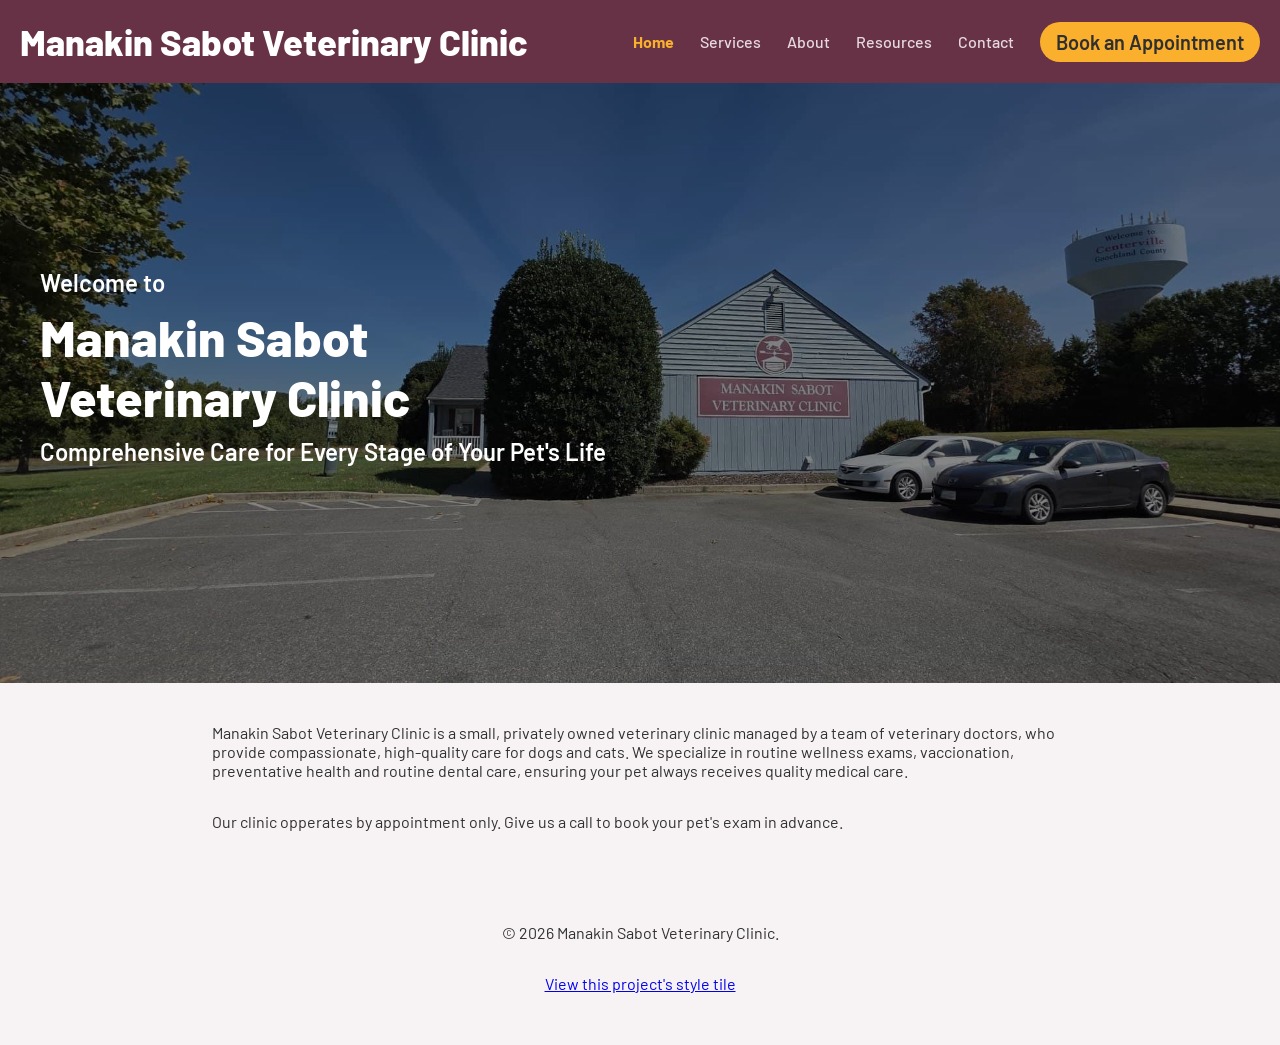
<file: index.html>
<!DOCTYPE html>
<html lang="en">
<head>
  <meta charset="UTF-8">
  <title> Privately Owned Veterinary Clinic in Manakin Sabot, VA  | Manakin Sabot Veterinary Clinic</title>
  <meta name="viewport" content="width=device-width, initial-scale=1">
  <meta name="description" content="A trusted private veterinary clinic for small animals. Providing high-quality personalized veterinary care and surgery services">
  <link rel="stylesheet" href="css/style.css">
  <link rel="preconnect" href="https://fonts.googleapis.com">
<link rel="preconnect" href="https://fonts.gstatic.com" crossorigin>
<link href="https://fonts.googleapis.com/css2?family=Barlow:wght@400;600;700&display=swap" rel="stylesheet" media="print" onload="this.media='all'">
<link rel="preload" as="image" href="img/manakin_lower.jpg" fetchpriority="high">
</head>
<body>
    <a href="#main-content" class="skip-link">Skip to main content</a>
    <header>
      <h1 class="clinic-title">Manakin Sabot Veterinary Clinic</h1>
    <nav>
      <a href="index.html" aria-current="page">Home</a>
      <a href="services.html">Services</a>
      <a href="about.html">About</a>
      <a href="resources.html">Resources</a>
      <a href="contact.html">Contact</a>
      <a class="book-btn" href="contact.html#appointment-form">
      Book an Appointment
      </a>
    </nav>
  </header>

  <section class="hero">
    <div class="hero-content">
    <p class="hero-welcome">Welcome to</p>
    <h2 class="hero-title">Manakin Sabot <br>Veterinary Clinic</h2>
    <p class="hero-secondary">Comprehensive Care for Every Stage of Your Pet's Life</p>
    </div>
  </section>

  <main id="main-content">
    <p>
      Manakin Sabot Veterinary Clinic is a small, privately owned veterinary clinic managed by a team of 
      veterinary doctors, who provide compassionate, high-quality care for dogs and cats. 
      We specialize in routine wellness exams, vaccionation, preventative health and routine dental care, 
      ensuring your pet always receives quality medical care.
    </p>
    <p>
      Our clinic opperates by appointment only. Give us a call to book your pet's exam in advance.
      </p>
  </main>

  <footer>
    <p>&copy; 2026 Manakin Sabot Veterinary Clinic.</p>
    <p><a href="style-tile.html">View this project's style tile</a></p>
  </footer>
  

</body>
</html>
</file>
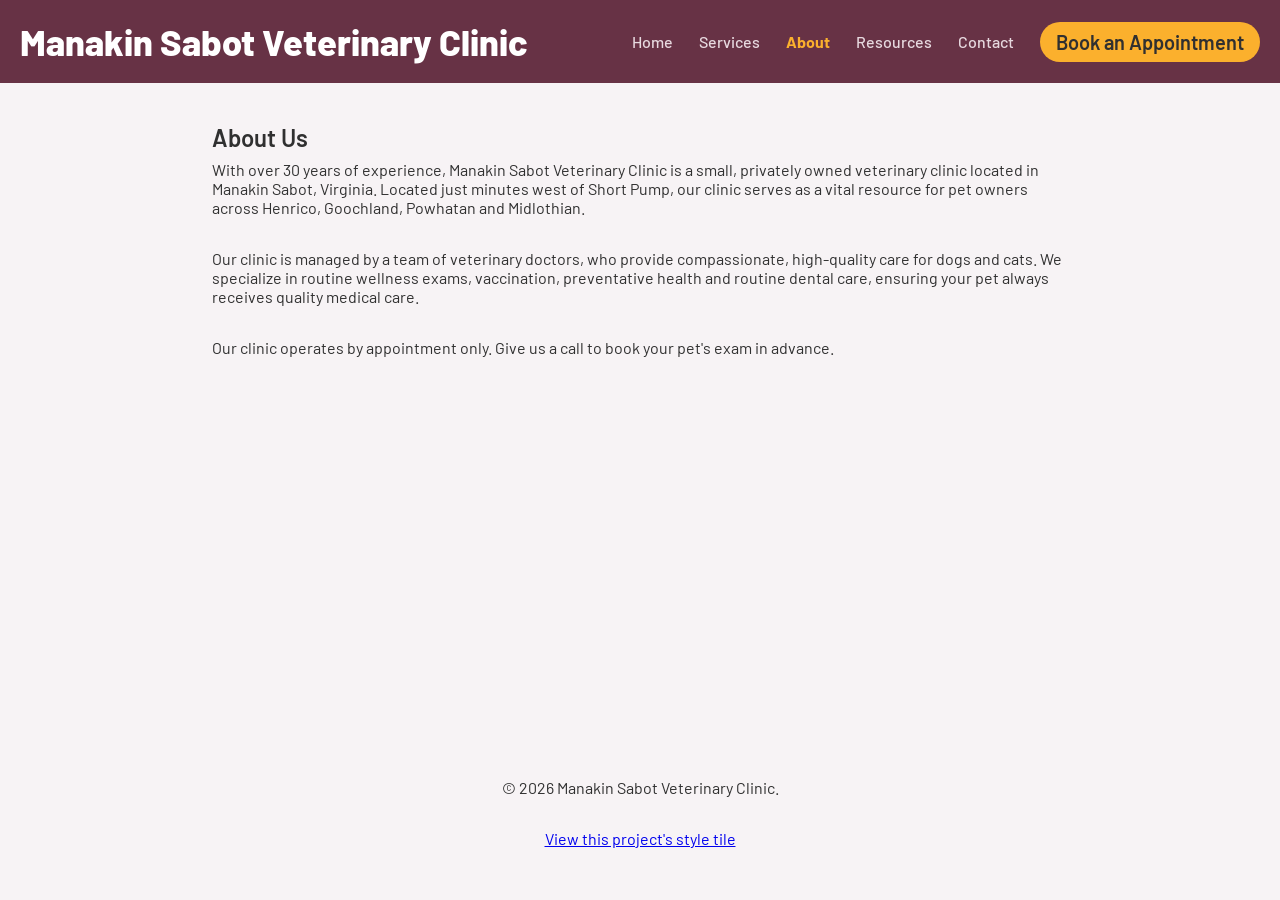
<file: about.html>
<!DOCTYPE html>
<html lang="en">
<head>
    <meta charset="UTF-8">
    <title>Get to know us | Manakin Sabot Veterinary Clinic</title>
    <meta name="description" content="Small private veterinary clinic located in Manakin Sabot, Virginia">
    <meta name="viewport" content="width=device-width, initial-scale=1">
    <link rel="stylesheet" href="css/style.css">
    <link rel="preconnect" href="https://fonts.googleapis.com">
<link rel="preconnect" href="https://fonts.gstatic.com" crossorigin>
<link href="https://fonts.googleapis.com/css2?family=Barlow:wght@400;600;700&display=swap" rel="stylesheet" media="print" onload="this.media='all'">
</head>
<body>
    <a href="#main-content" class="skip-link">Skip to main content</a>
    <header>
        <h1 class="clinic-title">Manakin Sabot Veterinary Clinic</h1>
            <nav>
                <a href="index.html">Home</a>
                <a href="services.html">Services</a>
                <a href="about.html" aria-current="page">About</a>
                <a href="resources.html">Resources</a>
                <a href="contact.html">Contact</a>
                <a class="book-btn" href="contact.html#appointment-form">
                Book an Appointment
                </a>
            </nav>
    </header>



    <main id="main-content">
        <h2 class="page-title-2">About Us</h2>
        <p>
            With over 30 years of experience, Manakin Sabot Veterinary Clinic 
            is a small, privately owned veterinary clinic located in Manakin Sabot, Virginia.
            Located just minutes west of Short Pump, our clinic serves as a vital resource for 
            pet owners across Henrico, Goochland, Powhatan and Midlothian.
        </p>
        <p>     
            Our clinic is managed by a team of veterinary doctors, who provide compassionate, high-quality care for dogs and cats. 
            We specialize in routine wellness exams, vaccination, preventative health and routine dental care, 
            ensuring your pet always receives quality medical care.
        </p>
        <p>
            Our clinic operates by appointment only. Give us a call to book your pet's exam in advance.
        </p>
    </main>

    <footer>
        <p>&copy; 2026 Manakin Sabot Veterinary Clinic.</p>
        <p><a href="style-tile.html">View this project's style tile</a></p>
    </footer>
    

</body>
</html>
</file>
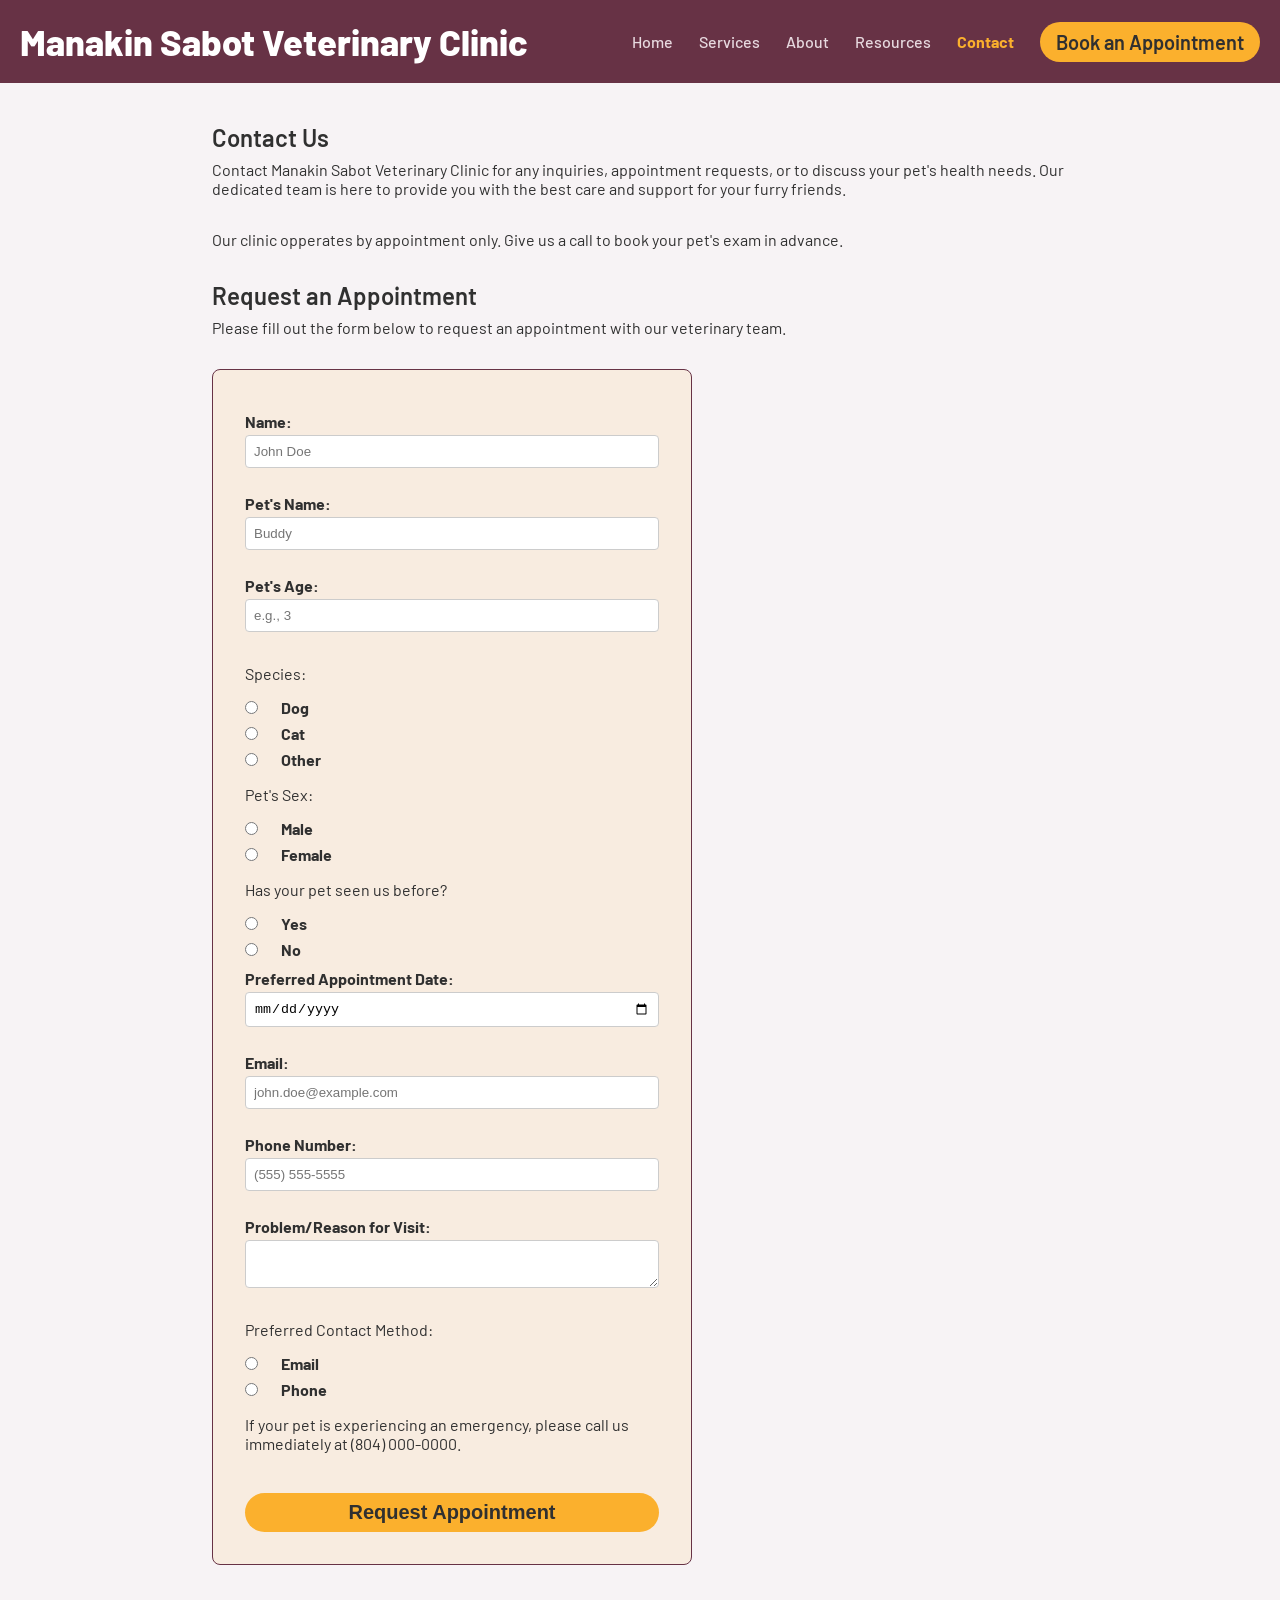
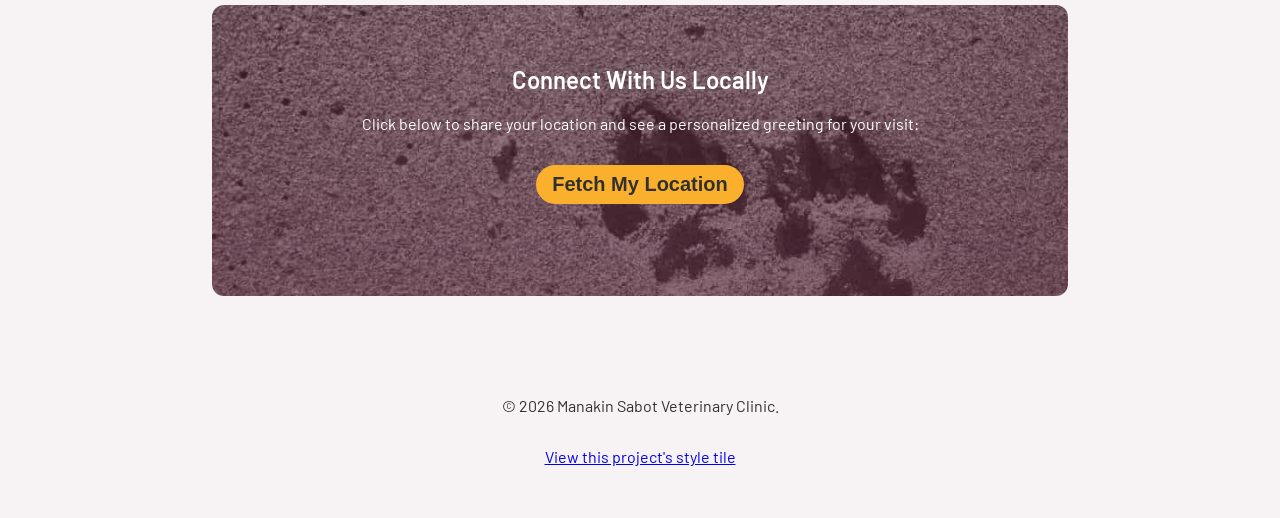
<file: contact.html>
<!DOCTYPE html>
<html lang="en">
<head>
    <meta charset="UTF-8">
    <title>Request an Appointment | Manakin Sabot Veterinary Clinic</title>
    <meta name="viewport" content="width=device-width, initial-scale=1">
    <meta name="description" content="Contact us today to schedule your pet's visit. Our veterinary team is ready to answer all of your questions!">
    <link rel="stylesheet" href="css/style.css">
    <link rel="preconnect" href="https://fonts.googleapis.com">
<link rel="preconnect" href="https://fonts.gstatic.com" crossorigin>
<link href="https://fonts.googleapis.com/css2?family=Barlow:wght@400;600;700&display=swap" rel="stylesheet" media="print" onload="this.media='all'">
</head>
<body>
    <a href="#main-content" class="skip-link">Skip to main content</a>
    <header>
        <h1 class="clinic-title">Manakin Sabot Veterinary Clinic</h1>
            <nav>
                <a href="index.html">Home</a>
                <a href="services.html">Services</a>
                <a href="about.html">About</a>
                <a href="resources.html">Resources</a>
                <a href="contact.html" aria-current="page">Contact</a>
                <a class="book-btn" href="contact.html#appointment-form">
                   Book an Appointment
                </a>
            </nav>
    </header>

    <main id="main-content">
        
        <h2>Contact Us</h2>
        <p>
            Contact Manakin Sabot Veterinary Clinic for any inquiries, appointment requests, or to discuss your pet's health needs. Our dedicated team is here to provide you with the best care and support for your furry friends.
            </p>
        <p>
            Our clinic opperates by appointment only. Give us a call to book your pet's exam in advance.
        </p>
        <h2>Request an Appointment</h2>
        <p>
            Please fill out the form below to request an appointment with our veterinary team.
        </p>
        <form action="https://formspree.io/f/your-form-id" method="post">
        <label for="name">Name:</label>
        <input type="text" placeholder="John Doe" id="name" name="name" required>

        <label for="pet-name">Pet's Name:</label>
        <input type="text" placeholder="Buddy" id="pet-name" name="pet-name" required>

        <label for="pet-age">Pet's Age:</label>
        <input type="number" placeholder="e.g., 3" id="pet-age" name="pet-age" required>

        <p>Species:</p>
        <div class="form-radio">
            <input type="radio" id="dog" name="species" value="Dog" required>
            <label for="dog">Dog</label>
        </div>
        <div class="form-radio">
            <input type="radio" id="cat" name="species" value="Cat" required>
            <label for="cat">Cat</label>
        </div>

        <div class="form-radio">
            <input type="radio" id="other" name="species" value="Other" required>
            <label for="other">Other</label>
        </div>

        <p>Pet's Sex:</p>
        <div class="form-radio">
            <input type="radio" id="male" name="pet-sex" value="Male">
            <label for="male">Male</label>
        </div>

        <div class="form-radio">
            <input type="radio" id="female" name="pet-sex" value="Female">
            <label for="female">Female</label>
        </div>
        
        <p>Has your pet seen us before?</p>
        <div class="form-radio">
            <input type="radio" id="yes" name="seen-before" value="Yes">
            <label for="yes">Yes</label>
        </div>

        <div class="form-radio">
            <input type="radio" id="no" name="seen-before" value="No">
            <label for="no">No</label>
        </div>

        <label for="appointment-date">Preferred Appointment Date:</label>
        <input type="date" id="appointment-date" name="appointment-date" required>
        
        <label for="email">Email:</label>
        <input type="email" placeholder="john.doe@example.com" id="email" name="email" required>

        <label for="phone">Phone Number:</label>
        <input type="tel" placeholder="(555) 555-5555" id="phone" name="phone" required>

        <label for="message">Problem/Reason for Visit:</label>
        <textarea id="message" name="message" required></textarea>

        <div class="form-radio">
            <p>Preferred Contact Method:</p>
            <input type="radio" id="contact-email" name="contact-method" value="Email">
            <label for="contact-email">Email</label>
        </div>

        <div class="form-radio">
            <input type="radio" id="contact-phone" name="contact-method" value="Phone">
            <label for="contact-phone">Phone</label>
        </div>

        <p>If your pet is experiencing an emergency, please call us immediately at (804) 000-0000.</p>
        <button type="submit">Request Appointment</button>
        </form>

        <div class="background-geofooter">
        <div class="footer-btn">
            <h2 class="footer-card">Connect With Us Locally</h2>
            <p class="footer-card">Click below to share your location and see a personalized greeting for your visit:</p>
            <button type="button" class="book-btn" onclick="getLocation()">Fetch My Location</button>
            <p id="location-message"></p>
        </div>
        </div>

    </main>

    <footer>
        <p>&copy; 2026 Manakin Sabot Veterinary Clinic.</p>
        <p><a href="style-tile.html">View this project's style tile</a></p>
    </footer>
    
<script>
    function getLocation() {
    navigator.geolocation.getCurrentPosition(showPosition, showError);
    }

    function showPosition(position) {
    var lat = position.coords.latitude.toFixed(1);
    var lon = position.coords.longitude.toFixed(1);
    document.getElementById("location-message").textContent =
    "You're near " + lat + ", " + lon + ". Manakin Sabot Veterinary Clinic is located near Short Pump Towne Center so be prepared for some traffic.";
    }

    function showError(error) {
    document.getElementById("location-message").textContent =
    "We were unable to fetch your location.";
    }
</script>

</body>
</html>
</file>
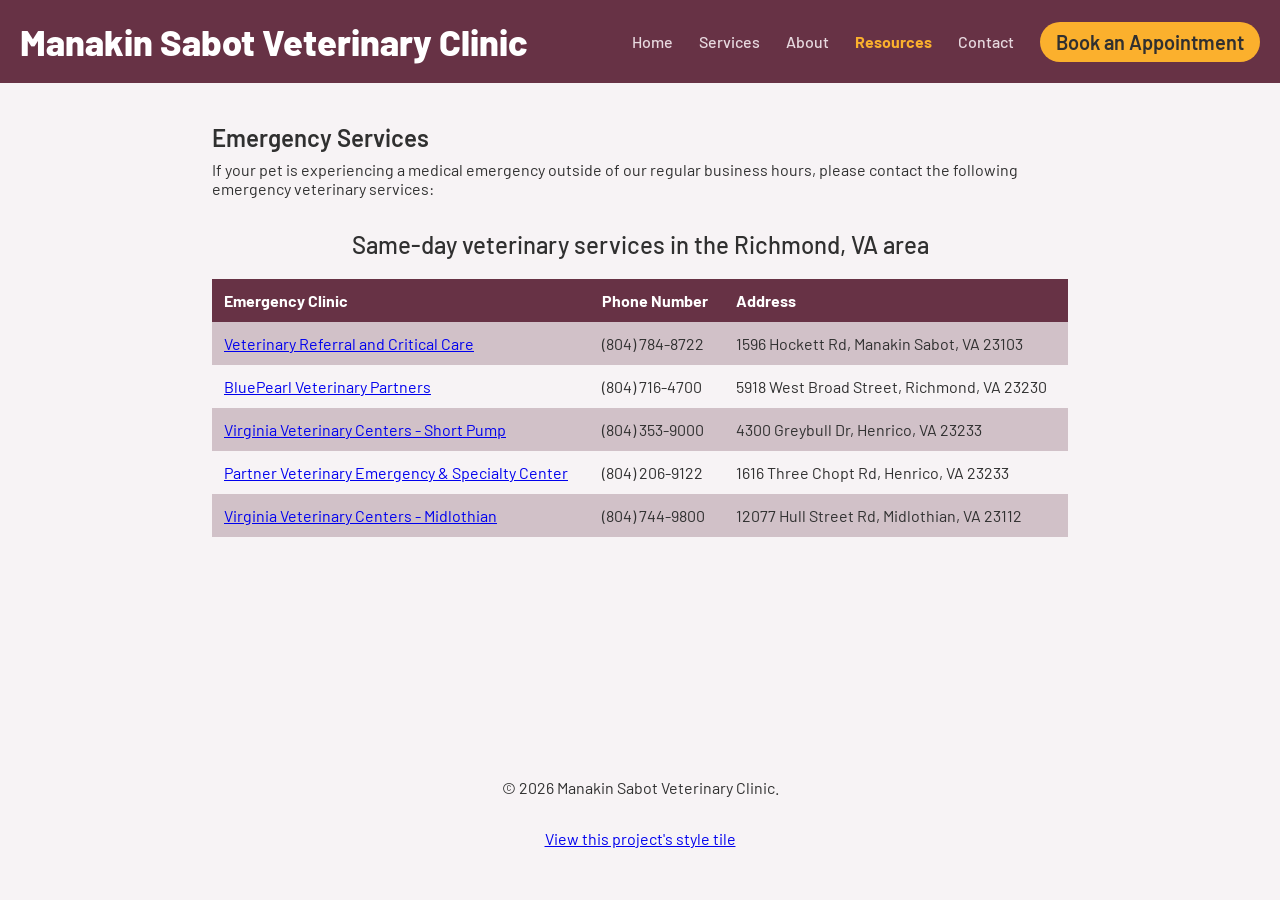
<file: resources.html>
<!DOCTYPE html>
<html lang="en">
<head>
    <meta charset="UTF-8">
    <title>List of Veterinary Emergency locations in the Richmond Area | Manakin Sabot Veterinary Clinic</title>
    <meta name="viewport" content="width=device-width, initial-scale=1">
    <meta name="description" content="Find emergency veterinary care information and locations in the Richmond area">
    <link rel="stylesheet" href="css/style.css">
    <link rel="preconnect" href="https://fonts.googleapis.com">
<link rel="preconnect" href="https://fonts.gstatic.com" crossorigin>
<link href="https://fonts.googleapis.com/css2?family=Barlow:wght@400;600;700&display=swap" rel="stylesheet" media="print" onload="this.media='all'">
</head>
<body>
    <a href="#main-content" class="skip-link">Skip to main content</a>
    <header>
        <h1 class="clinic-title">Manakin Sabot Veterinary Clinic</h1>
            <nav>
                <a href="index.html">Home</a>
                <a href="services.html">Services</a>
                <a href="about.html">About</a>
                <a href="resources.html" aria-current="page">Resources</a>
                <a href="contact.html">Contact</a>
                <a class="book-btn" href="contact.html#appointment-form">
                Book an Appointment
                </a>
            </nav>
    </header>
    
<main id="main-content">
        <h2>Emergency Services</h2>
        <p>
            If your pet is experiencing a medical emergency outside of our regular business hours, please contact the following emergency veterinary services:
        </p>
        <table>
            <caption>Same-day veterinary services in the Richmond, VA area</caption>
                <tr>
                    <th scope="col">Emergency Clinic</th>
                    <th scope="col">Phone Number</th>
                    <th scope="col">Address</th>
                </tr>
                <tr>
                    <td><a href="https://www.vrccvet.com " target="_blank" rel="noopener noreferrer">Veterinary Referral and Critical Care</a></td>
                    <td>(804) 784-8722</td>
                    <td>1596 Hockett Rd, Manakin Sabot, VA 23103</td>
                </tr>
                <tr>
                    <td><a href="https://www.bluepearlvet.com " target="_blank" rel="noopener noreferrer">BluePearl Veterinary Partners</a></td>
                    <td>(804) 716-4700</td>
                    <td>5918 West Broad Street, Richmond, VA 23230</td>
                </tr>
                <tr>
                    <td><a href="https://www.virginiaveterinarycenters.com/locations/short-pump" target="_blank" rel="noopener noreferrer">Virginia Veterinary Centers - Short Pump</a></td>
                    <td>(804) 353-9000</td>
                    <td>4300 Greybull Dr, Henrico, VA 23233</td>
                </tr>
                <tr>
                    <td><a href="https://www.partnervesc.com " target="_blank" rel="noopener noreferrer">Partner Veterinary Emergency & Specialty Center</a></td>
                    <td>(804) 206-9122</td>
                    <td>1616 Three Chopt Rd, Henrico, VA 23233</td>
                </tr>
                <tr>
                    <td><a href="https://www.virginiaveterinarycenters.com/locations/midlothian" target="_blank" rel="noopener noreferrer">Virginia Veterinary Centers - Midlothian</a></td>
                    <td>(804) 744-9800</td>
                    <td>12077 Hull Street Rd, Midlothian, VA 23112</td>
                </tr>
        </table>
    </main>

    <footer>
        <p>&copy; 2026 Manakin Sabot Veterinary Clinic.</p>
        <p><a href="style-tile.html">View this project's style tile</a></p>
    </footer>
    

</body>
</html>
</file>
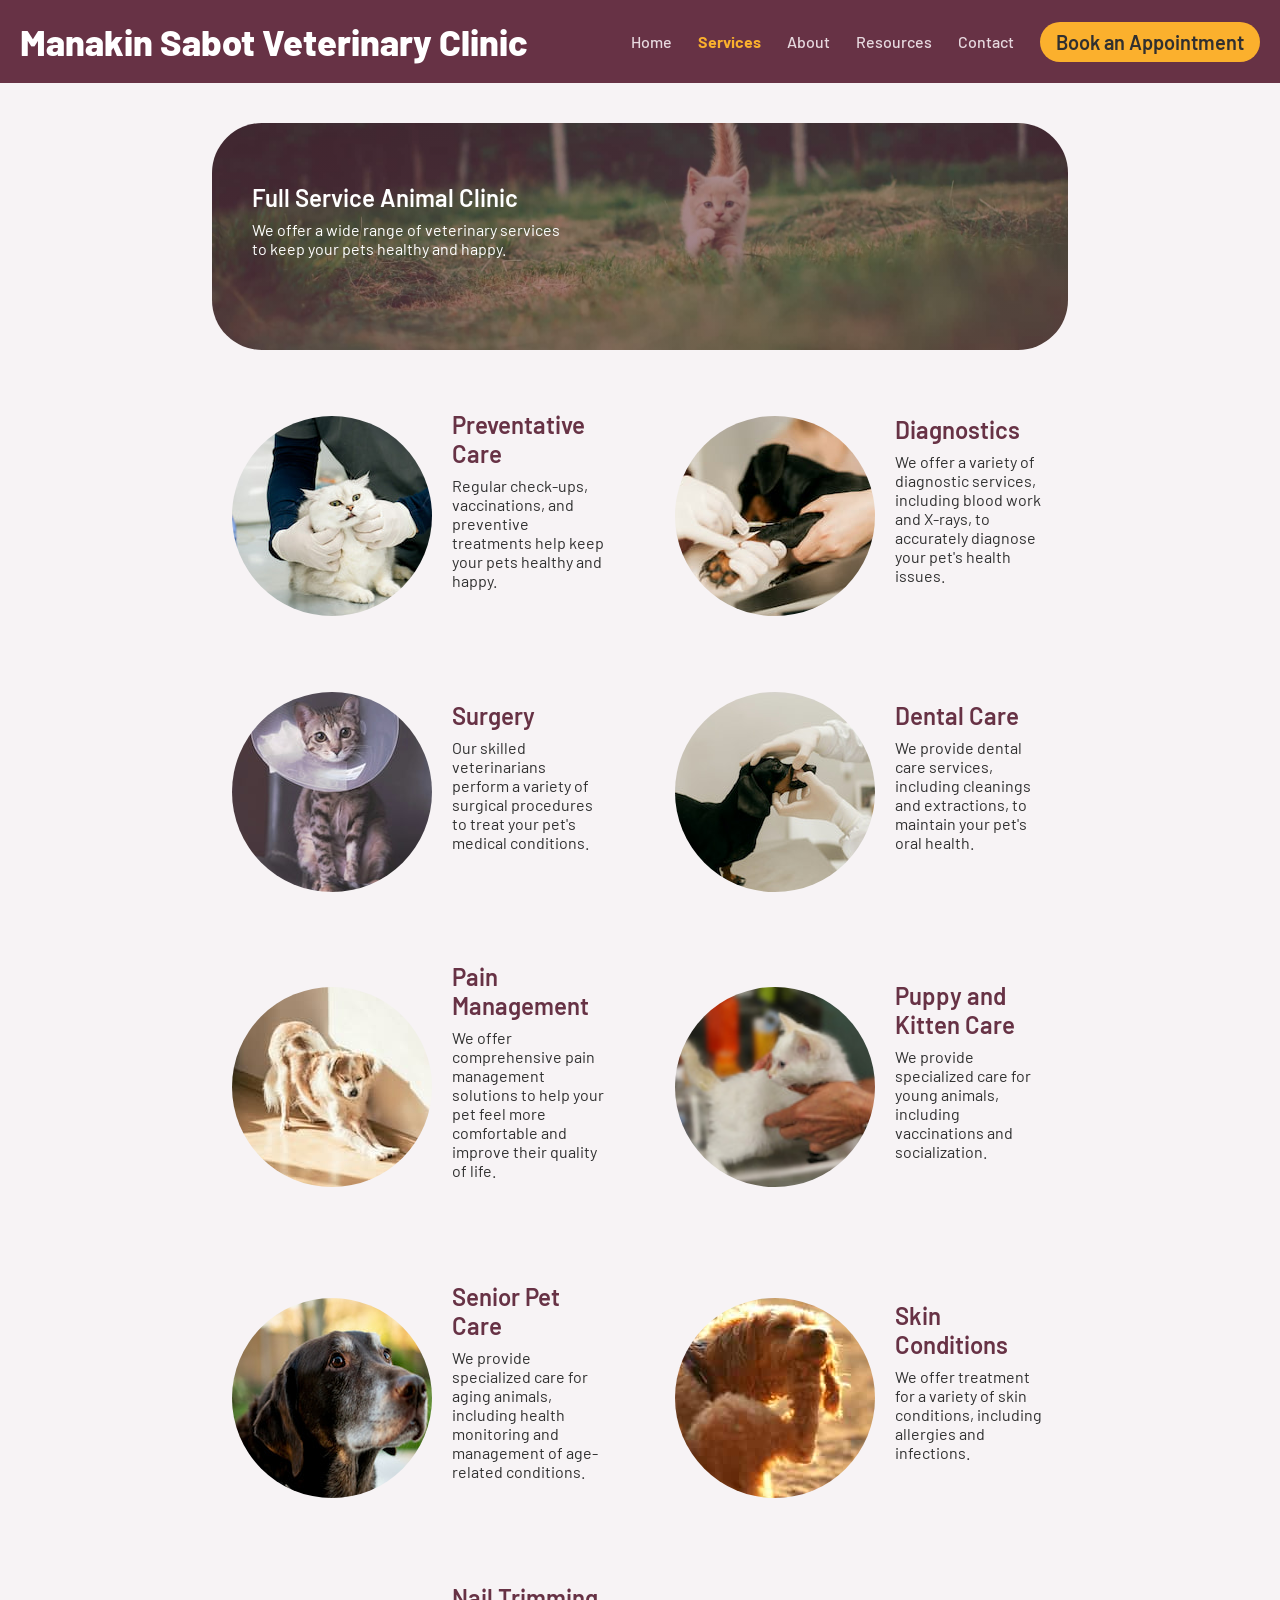
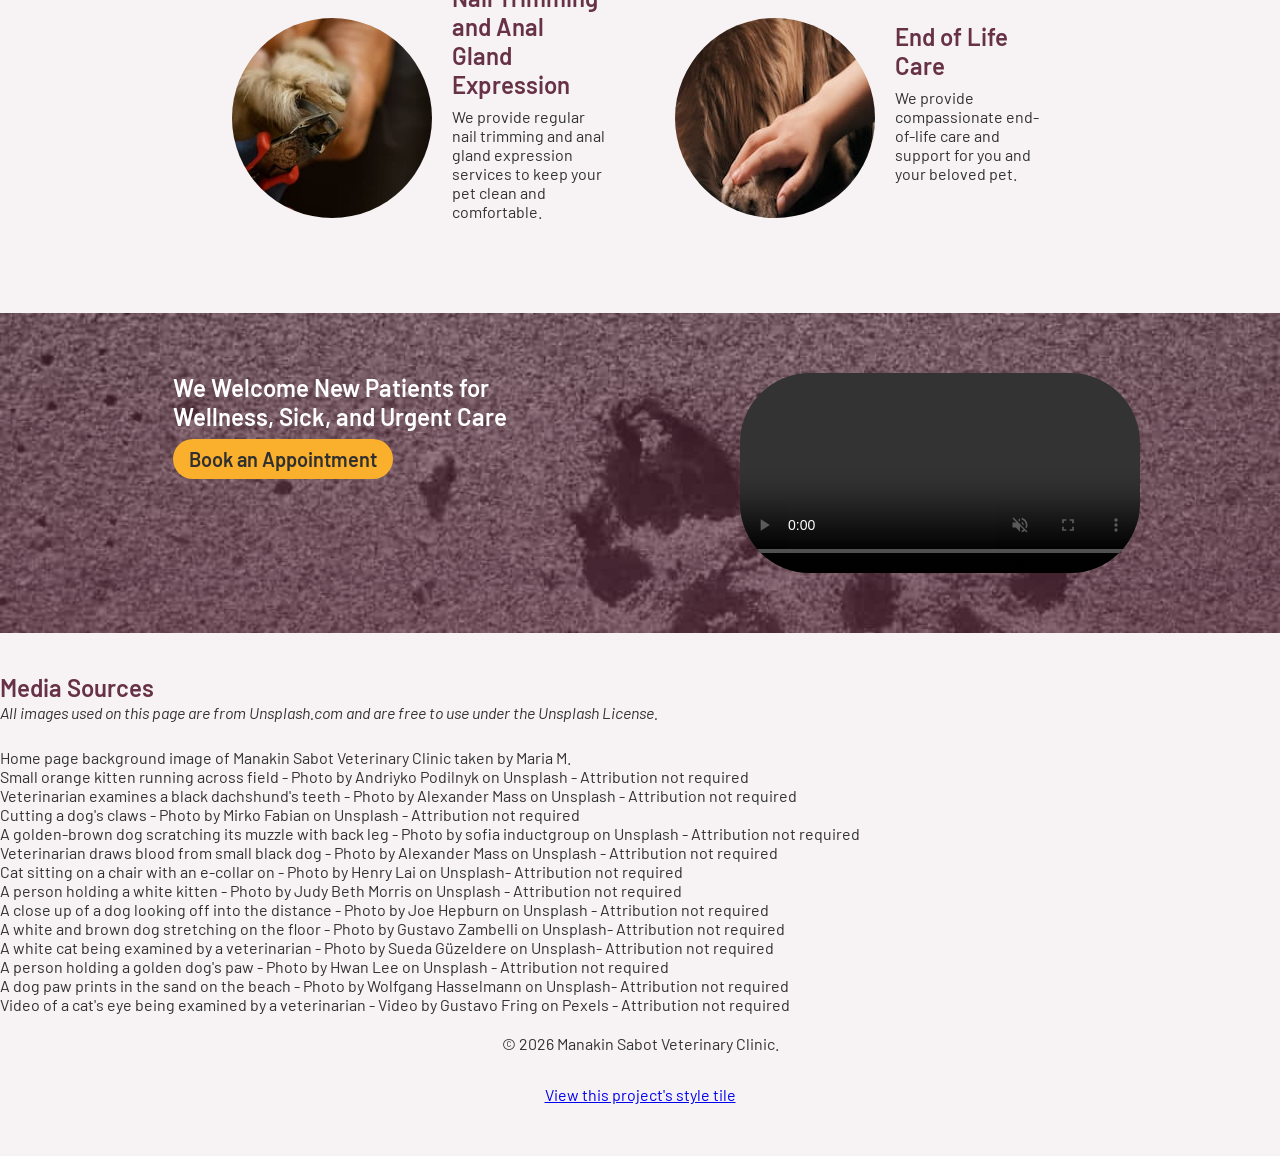
<file: services.html>
<!DOCTYPE html>
<html lang="en">
<head>
    <meta charset="UTF-8">
    <title>Explore our services | Manakin Sabot Veterinary Clinic</title>
    <meta name="description" content="From routine wellness exams to dentals and surgeries, explore the services that Manakin Sabot Veterinary Clinic has to offer">
    <meta name="viewport" content="width=device-width, initial-scale=1">
    <link rel="stylesheet" href="css/style.css">
    <link rel="preconnect" href="https://fonts.googleapis.com">
<link rel="preconnect" href="https://fonts.gstatic.com" crossorigin>
<link href="https://fonts.googleapis.com/css2?family=Barlow:wght@400;600;700&display=swap" rel="stylesheet" media="print" onload="this.media='all'">
</head>
<body>
    <a href="#main-content" class="skip-link">Skip to main content</a>
    <header>
        <h1 class="clinic-title">Manakin Sabot Veterinary Clinic</h1>
            <nav>
                <a href="index.html">Home</a>
                <a href="services.html" aria-current="page">Services</a>
                <a href="about.html">About</a>
                <a href="resources.html">Resources</a>
                <a href="contact.html">Contact</a>
                <a class="book-btn" href="contact.html#appointment-form">
                Book an Appointment
                </a>
            </nav>
    </header>

    <main id="main-content">
        <div class="header-image">
        <div class="services-header">
            <h2 class="page-title">Full Service Animal Clinic</h2>
            <p>
                We offer a wide range of veterinary services <br> to keep your pets healthy and happy.
            </p>
        </div>
        </div> 
    <div class="services-container">
        <div class="service">
            <img src="img/preventative.jpg" width="640" height="960" alt="A white cat being examined by a veterinarian">
            <div class="service-text">
                <h2>Preventative Care</h2>
                <p>Regular check-ups, vaccinations, and preventive treatments help keep your pets healthy and happy.</p>
            </div>
        </div>

        <div class="service">
            <img src="img/Diagnostics.jpg" alt="Veterinarian draws blood from small black dog" width="640" height="960" loading="lazy">
            <div class="service-text">
                <h2>Diagnostics</h2>
                <p>We offer a variety of diagnostic services, including blood work and X-rays, to accurately diagnose your pet's health issues.</p>
            </div>
        </div>

        <div class="service">
            <img src="img/surgery.jpg" alt="a cat sitting on a chair with an e-collar on" width="640" height="960" loading="lazy">
            <div class="service-text">
                <h2>Surgery</h2>
                <p>Our skilled veterinarians perform a variety of surgical procedures to treat your pet's medical conditions.</p>
            </div>
        </div>

        <div class="service">
            <img src="img/dentistry.jpg" alt="Veterinarian examines a black dachshund's teeth" width="640" height="960" loading="lazy">
            <div class="service-text">
                <h2>Dental Care</h2>
                <p>We provide dental care services, including cleanings and extractions, to maintain your pet's oral health.</p>
            </div>
        </div>

        <div class="service">   
            <img src="img/pain_Management.jpg" alt="A white and brown dog stretching on the floor" width="640" height="960" loading="lazy">
            <div class="service-text">
                <h2>Pain Management</h2>
                <p>We offer comprehensive pain management solutions to help your pet feel more comfortable and improve their quality of life.</p>
            </div>
        </div>

        <div class="service">
            <img src="img/puppy_kitten_care.jpg" alt="A person holding a small white kitten in their hands" width="640" height="427" loading="lazy">
            <div class="service-text">
                <h2>Puppy and Kitten Care</h2>
                <p>We provide specialized care for young animals, including vaccinations and socialization.</p>
            </div>
        </div>

        <div class="service">
            <img src="img/senior_care.jpg" alt="a close up of a dog looking off into the distance" width="640" height="853" loading="lazy">
            <div class="service-text">
                <h2>Senior Pet Care</h2>
                <p>We provide specialized care for aging animals, including health monitoring and management of age-related conditions.</p>
            </div>
        </div>

        <div class="service">
            <img src="img/skin_condition.jpg" alt="A golden-brown dog scratching its muzzle with back leg" width="640" height="958" loading="lazy">
            <div class="service-text">
                <h2>Skin Conditions</h2>
                <p>We offer treatment for a variety of skin conditions, including allergies and infections.</p>
            </div>
        </div>

        <div class="service">
            <img src="img/nail_trim.jpg" alt="A dog's paw being held by someone while trimming its nails" width="640" height="427" loading="lazy">
            <div class="service-text">
                <h2>Nail Trimming and Anal Gland Expression</h2>
                <p>We provide regular nail trimming and anal gland expression services to keep your pet clean and comfortable.</p>
            </div>
        </div>

        <div class="service">
            <img src="img/euthanasia.jpg" alt="A person holding a golden dog's paw" width="640" height="427" loading="lazy">
            <div class="service-text">
                <h2>End of Life Care</h2>
                <p>We provide compassionate end-of-life care and support for you and your beloved pet.</p>
            </div>
        </div>  
    
    </div>
    </main>

            <div class="background-srvfooter">
        <div class="footer-btn">
        <h2 class="footer-card">We Welcome New Patients for<br>Wellness, Sick, and Urgent Care</h2>
        <a class="book-btn" href="contact.html#appointment-form">
            Book an Appointment
        </a>
        </div>
        <video src="img/cateye.mp4" width="1280" height="720" controls autoplay muted loop aria-label="cat's eye being examined by a veterinarian"  loading="lazy"></video>
        </div>



<div class="media-sources">    
    <h2> Media Sources</h2>
    <p> <i>
        All images used on this page are from Unsplash.com and are free to use under the Unsplash License.
    </i>
    </p>
    <ul>
    <li>
        Home page background image of Manakin Sabot Veterinary Clinic taken by Maria M. 
    </li>
    <li> 
        Small orange kitten running across field - Photo by Andriyko Podilnyk on Unsplash - Attribution not required
    </li>
    <li>
        Veterinarian examines a black dachshund's teeth - Photo by Alexander Mass on Unsplash - Attribution not required
    </li>
    <li>
        Cutting a dog's claws - Photo by Mirko Fabian on Unsplash - Attribution not required
    </li>
    <li>
        A golden-brown dog scratching its muzzle with back leg - Photo by sofia inductgroup on Unsplash - Attribution not required
    </li>
    <li>
        Veterinarian draws blood from small black dog - Photo by Alexander Mass on Unsplash - Attribution not required
    </li>
    <li>
        Cat sitting on a chair with an e-collar on - Photo by Henry Lai on Unsplash- Attribution not required
    </li>
    <li>
        A person holding a white kitten - Photo by Judy Beth Morris on Unsplash   - Attribution not required
    </li>
    <li>
        A close up of a dog looking off into the distance - Photo by Joe Hepburn on Unsplash - Attribution not required
    </li>
    <li>
        A white and brown dog stretching on the floor - Photo by Gustavo Zambelli on Unsplash- Attribution not required
    </li>
    <li>
        A white cat being examined by a veterinarian - Photo by Sueda Güzeldere on Unsplash- Attribution not required
    </li>

    <li>
        A person holding a golden dog's paw - Photo by Hwan Lee on Unsplash - Attribution not required
    </li>
    <li>
        A dog paw prints in the sand on the beach - Photo by Wolfgang Hasselmann on Unsplash- Attribution not required
    </li>
    
    <li>
        Video of a cat's eye being examined by a veterinarian - Video by Gustavo Fring on Pexels - Attribution not required
    </li>
    </ul>
</div>

    <footer>
        <p>&copy; 2026 Manakin Sabot Veterinary Clinic.</p>
        <p><a href="style-tile.html">View this project's style tile</a></p>
    </footer>
    

</body>
</html>
</file>
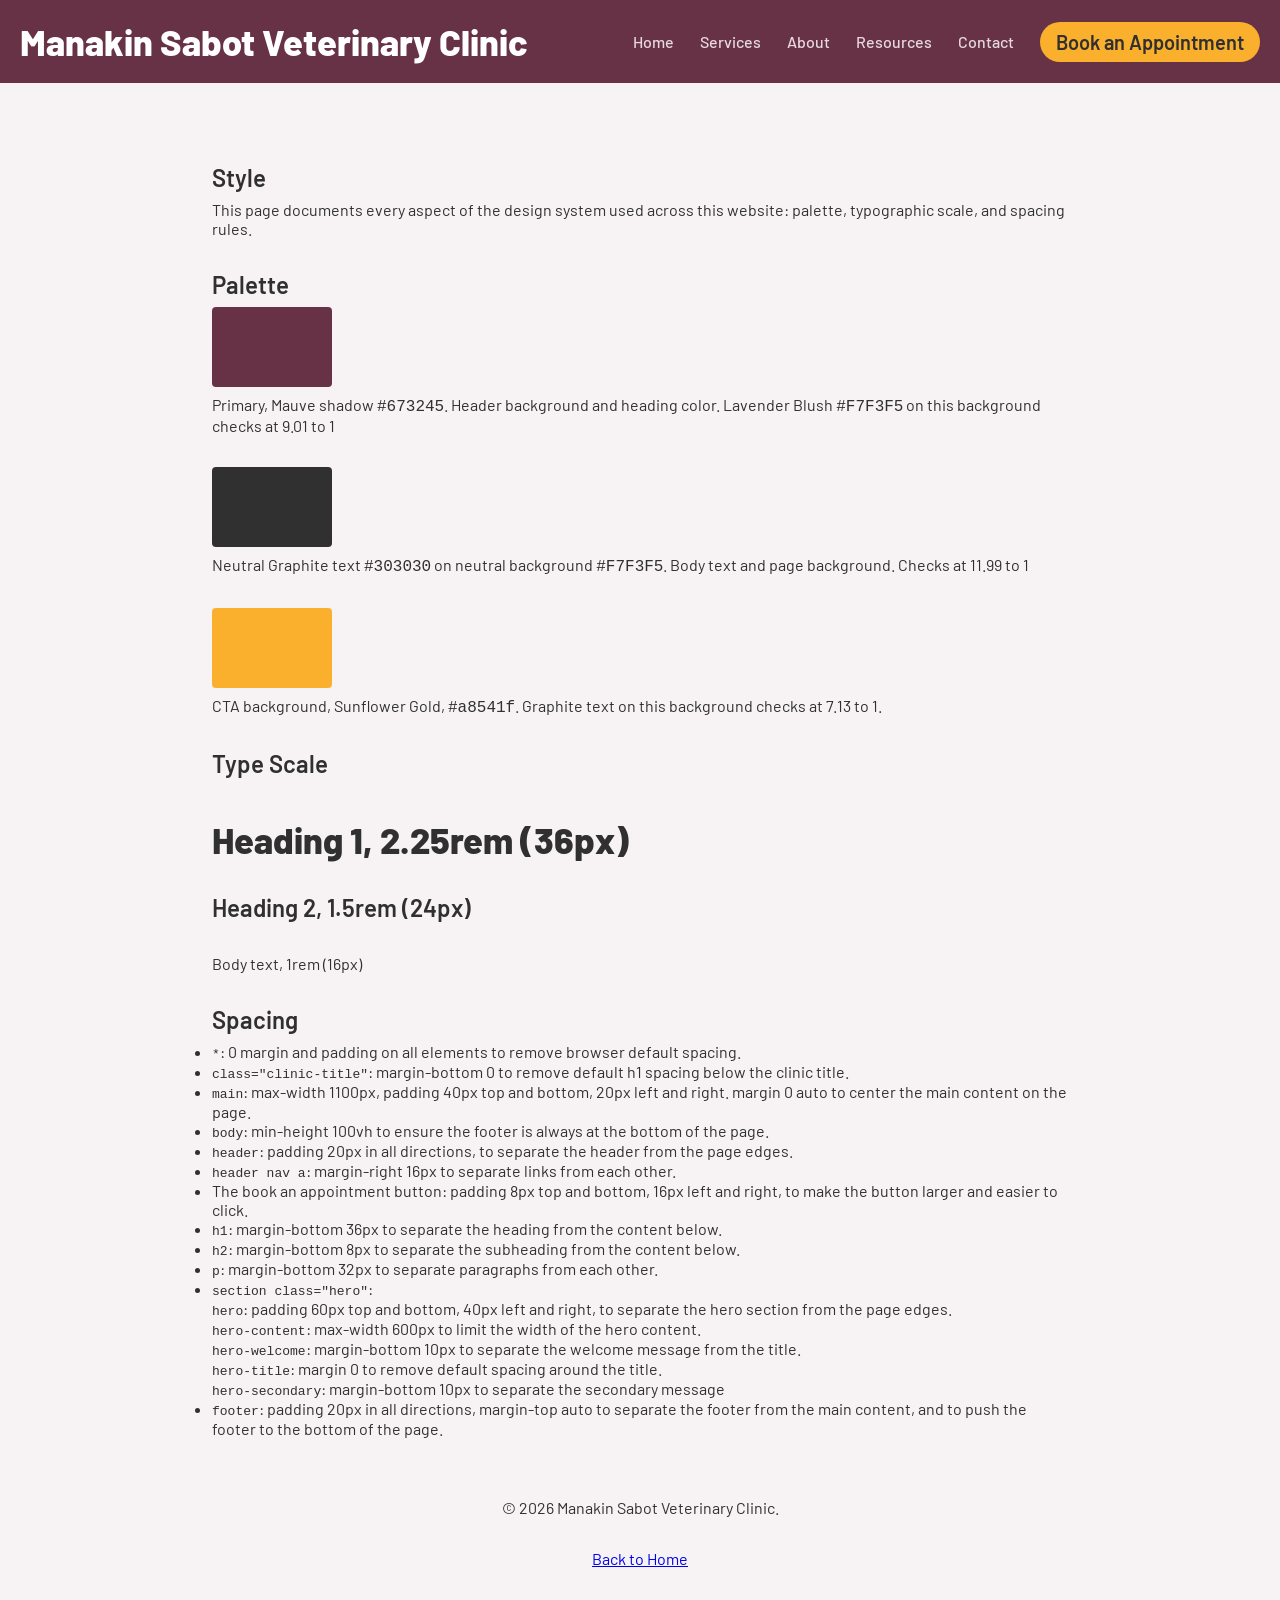
<file: style-tile.html>
<!DOCTYPE html>
<html lang="en">
<head>
    <meta charset="UTF-8">
    <title>Manakin Sabot Veterinary Clinic</title>
    <meta name="viewport" content="width=device-width, initial-scale=1">
    <link rel="stylesheet" href="css/style.css">
    <link rel="preconnect" href="https://fonts.googleapis.com">
    <link rel="preconnect" href="https://fonts.gstatic.com" crossorigin>
    <link href="https://fonts.googleapis.com/css2?family=Barlow:ital,wght@0,100;0,200;0,300;0,400;0,500;0,600;0,700;0,800;0,900;1,100;1,200;1,300;1,400;1,500;1,600;1,700;1,800;1,900&display=swap" rel="stylesheet">
</head>
<body>
    <a href="#main-content" class="skip-link">Skip to main content</a>
    <header>
        <h1 class="clinic-title">Manakin Sabot Veterinary Clinic</h1>
        <nav>
            <a href="index.html">Home</a>
            <a href="services.html">Services</a>
            <a href="about.html">About</a>
            <a href="resources.html">Resources</a>
            <a href="contact.html">Contact</a>
            <a class="book-btn" href="contact.html#appointment-form">
            Book an Appointment
            </a>
        </nav>
    </header>
    

    <main id="main-content">
        <h2 class="style-tile">Style</h2>
            <p>
                This page documents every aspect of the design system used across this website: 
                palette,  typographic scale, and spacing rules.
            </p>
        <h2>Palette</h2>
        <div class="swatch swatch-primary"></div>
            <p>
                Primary, Mauve shadow <code>#673245</code>. Header background and heading color. 
                Lavender Blush <code>#F7F3F5</code> on this background checks at 9.01 to 1
            </p>

        <div class="swatch swatch-neutral"></div>
            <p>
                Neutral Graphite text <code>#303030</code> on neutral background <code>#F7F3F5</code>. 
                Body text and page background. Checks at 11.99 to 1
            </p>

        <div class="swatch swatch-cta"></div>
            <p>
                CTA background, Sunflower Gold, <code>#a8541f</code>. 
                Graphite text on this background checks at 7.13 to 1.
            </p>

        <h2>Type Scale</h2>
            <p class="sample-h1">Heading 1, 2.25rem (36px)</p>
            <p class="sample-h2">Heading 2, 1.5rem (24px)</p>
            <p class="sample-p">Body text, 1rem (16px)</p>

        <h2>Spacing</h2>
            <ul>
                <li>
                    <code>*</code>: 0 margin and padding on all elements
                    to remove browser default spacing.
                </li>
                <li>
                    <code>class="clinic-title"</code>: margin-bottom 0 to remove default h1 spacing below the clinic title.
                </li>
                <li><code>main</code>: 
                    max-width 1100px, 
                        padding 40px top and bottom, 
                        20px left and right.
                        margin 0 auto to center the main content on the page.
                </li>
                <li>
                    <code>body</code>: min-height 100vh
                    to ensure the footer is always at the bottom of the page.
                </li>
                <li>
                    <code>header</code>: padding 20px in all directions, 
                    to separate the header from the page edges.
                </li>
                <li>
                    <code>header nav a</code>: 
                    margin-right 16px to separate links from each other.
                </li>
                <li>
                    The book an appointment button: 
                    padding 8px top and bottom, 
                    16px left and right, 
                    to make the button larger and easier to click.
                </li>
                <li>
                    <code>h1</code>: margin-bottom 36px to separate the heading from the content below.
                </li>
                <li>
                    <code>h2</code>: margin-bottom 8px to separate the subheading from the content below.
                </li>
                <li>
                    <code>p</code>: margin-bottom 32px to separate paragraphs from each other.
                </li>
                <li>
                    <code>section class="hero"</code>: 
                    <br> 
                    <code>hero</code>: 
                        padding 60px top and bottom, 
                        40px left and right, 
                        to separate the hero section from the page edges.
                    </code>
                    <br>
                    <code>hero-content</code>: 
                        max-width 600px to limit the width of the hero content.
                    <br>
                    <code>hero-welcome</code>: 
                        margin-bottom 10px to separate the welcome message from the title.
                    <br>
                    <code>hero-title</code>: 
                        margin 0 to remove default spacing around the title.
                    <br>
                    <code>hero-secondary</code>: 
                        margin-bottom 10px to separate the secondary message 
                </li>
                <li>
                    <code>footer</code>: 
                        padding 20px in all directions, 
                        margin-top auto to separate the footer from the main content,
                        and to push the footer to the bottom of the page.
                </li>


            </ul>

    </main>

    <footer>
    <p>&copy; 2026 Manakin Sabot Veterinary Clinic.</p>
    <p><a href="index.html">Back to Home</a></p>
    </footer>

</body>
</html>
</file>
<file: css/style.css>
*{
  margin: 0;
  padding: 0;
  box-sizing: border-box;
}

body {
  color: #303030;
  background-color: #F7F3F5;
  display: flex;
  flex-direction: column;
  min-height: 100vh;
  font-family: "Barlow", sans-serif;
}

.skip-link {
  position: absolute;
  top: -40px;
  left: 0;
  background-color: #FBB02D;
  color: #303030;
  padding: 8px 16px;
  font-size: 16px;
  font-weight: 600;
  border-radius: 4px;
  z-index: 1000;
}

.skip-link:focus {
  top: 10px;
}

a:focus {
  outline: 2px solid #FBB02D;
  outline-offset: 2px;
}

header {
  background-color: #673245;
  color: #ffffff;
  padding: 20px;
  display: flex;
  flex-direction: column;
  align-items: center;
  gap: 15px
}

.clinic-title {
  margin-bottom: 0;
  color: #ffffff;
  text-align: center;
}

/*--call to action button styles--*/

.book-btn {
  background-color: #FBB02D;
  color: #303030;
  border: none;
  padding: 8px 16px;
  font-size: 20px;
  font-weight: 600;
  border-radius: 100px;
  cursor: pointer;
  text-decoration: none;
  margin: 10px auto 0 auto;
  display: inline-block;
}


/*--end call to action button styles--*/

  header nav {
    display: flex;
    justify-content: center;
    flex-wrap: wrap;
    gap: 10px;
    flex-direction: column;
    align-items: center;
  }  

header nav a {
  color: #E7D9DF;
  margin-right: 0;
  text-decoration: none;
  font-weight: 500;
}

nav a[aria-current="page"] {
  color: #FBB02D;
  font-weight: 650;
}

/* Hero Section Styles */

.hero-title {
  font-weight: 800;
  font-style: normal;
  font-size: 50px;
  margin: 0;
  color: #ffffff;
}

.hero-secondary {
  font-weight: 600;
  font-style: normal;
  font-size: 24px;
  color: #ffffff;
  margin-top: 10px;
}

.hero-welcome {
  font-weight: 600;
  font-style: normal;
  font-size: 24px;
  color: #ffffff;
  margin-bottom: 10px;
}

section.hero {
  padding:60px 40px;
  display: flex;
  justify-content:flex-start;
}

.herocontent {
  max-width: 600px;
}

.hero {

  background-image: linear-gradient(rgba(0, 0, 0, 0.5), rgba(0, 0, 0, 0.45)), url('../img/manakin_lower.jpg');
  background-size: cover;
  background-position: center;
  color: #ffffff;
  padding: 40px 20px;
  display: flex;
  justify-content: flex-start;
  width: 100%;
  height: 600px;
  align-items: center;
}

/*--End Hero Section Styles--*/

h1 {
  font-weight: 800;
  font-style: normal;
  font-size: 36px;
  margin-bottom: 36px;
}

h2 {
  font-weight: 600;
  font-style: normal;
  font-size: 24px;
  color: #303030;
  margin-bottom: 8px;
}

p {
  font-weight: 400;
  font-style: normal;
  font-size: 16px;
  margin-bottom: 32px;
}

main {
  max-width: 90%;
  padding: 20px 10px;
  margin: 0 auto;
  flex: 1;
}

/*--Resources Emergency Center Table Styles--*/

caption {
  font-weight: 500;
  font-style: normal;
  font-size: 24px;
  color: #303030;
  margin-bottom: 20px;
}

table {
  border-collapse: collapse;
  width: 100%;
}

th, td {
  border: 0px solid #ddd;
  padding: 12px;
  text-align: left;
}

th {
  background-color: #673245;
  color: #ffffff;
}

tbody tr:nth-child(even) {
  background-color: #67324542;
}

/*--End Resources Emergency Center Table Styles--*/

footer {
  text-align: center;
  font-size: 0.875rem;
  color: #303030;
  padding: 20px;
  margin-top: auto;
}

/*--style-tile.html styles--*/

.style-tile {
  margin-top: 40px;
}

.swatch {
  display: inline-block;
  width: 120px;
  height: 80px;
  margin-bottom: 8px;
  border-radius: 4px;
  vertical-align: top;
}

.swatch-primary { background-color: #673245; }
.swatch-neutral { background-color: #303030; }
.swatch-cta { background-color: #FBB02D; }

.sample-h1 { font-size: 36px; font-weight: 800; margin-top: 40px;}
.sample-h2 { font-size: 24px; font-weight: 600;}
.sample-p { font-size: 16px; font-weight: 400; }

/*--Request Appointment Form Styles--*/
label {
  margin-top: 10px;
  font-weight: bold;
}



button[type="submit"] {
  display: block;
  margin-top: 2rem;
  background-color: #FBB02D;
  color: #303030;
  border: none;
  padding: 8px 16px;
  font-size: 20px;
  font-weight: 600;
  border-radius: 100px;
}

form {
  background-color: #fbb02d1a; 
  padding: 32px;
  border: 1px solid #673245;
  border-radius: 8px;
  max-width: 480px;
  display:flex;
  flex-direction: column;
}

form-radio {
  display: flex;
  align-items: center;
  margin-top: 0.25rem;
  padding: 0.25rem;
  margin-left:20px;
} 

input[type="radio"],
input[type="checkbox"] {
  margin-right: 20px;
  margin-top: 10px;
}

form p {
  margin-top: 1rem;
  margin-bottom: 0.5rem;
}

input[type="text"],
input[type="number"],
input[type="email"],
input[type="tel"],
input[type="date"],
textarea {
  width: 100%;
  padding: 8px;
  margin-top: 4px;
  margin-bottom: 16px;
  border: 1px solid #ccc;
  border-radius: 4px;
}

/*--Services Page Styles--*/

.services-container {
  display: grid;
  grid-template-columns: 1fr;
  gap: 20px;
  max-width: 1200px;
}

.service {
  display: flex;
  flex-direction: column;
  align-items:center;
  text-align: center;
  gap: 20px;
  padding:20px;
}

.service img {
  width: 200px;
  height: 200px;
  object-fit: cover;
  flex-shrink: 0;
  border-radius: 100px;
}

.service-text h2{
  color: #673245;

}

.header-image{
  position:relative;
  background-image: linear-gradient(rgba(103, 50, 69, 0.5), rgba(103, 50, 69, 0.623)), url('../img/servicebackground.jpg');
  background-size: cover;
  background-position: center;
  overflow:hidden;
  margin-bottom:40px;
  padding: 60px 40px;
  border-radius: 50px;
}

.services-header h1{
  max-width: 600px;
  color: #ffffff;
  margin-bottom: 0;
}

.services-header p{
  max-width: 600px;
  color: #ffffff;
}

.background-srvfooter{
  position: relative;
  background-image: linear-gradient(rgba(103, 50, 69, 0.5), rgba(103, 50, 69, 0.623)), url('../img/servicefootbackground.jpg');
  background-size: cover;
  background-position: center;
  overflow:hidden;
  margin-bottom:40px;
  padding: 60px 40px;
  display:grid;
  grid-template-columns: 1fr;
  justify-items:center;
  text-align:left;
  gap: 20px;
}

.background-srvfooter video{  
  width: 100%;
  height: auto;
  max-width: 250px;
  border-radius: 70px;
}

.page-title {
  color: white;
}

.background-srvfooter h1{
  color: #ffffff;
}

.media-sources h2{
  color: #673245;
}

.background-geofooter {
  position: relative;
  background-image: linear-gradient(rgba(103, 50, 69, 0.5), rgba(103, 50, 69, 0.623)), url('../img/servicefootbackground.jpg');
  background-size: cover;
  background-position: 100%;
  overflow: hidden;
  margin: 40px 0;
  padding: 60px 40px;
  text-align: center;
  border-radius: 12px;
}

.background-geofooter h1 {
  color: #ffffff;
  margin-bottom: 15px;
}

.background-geofooter h2 {
  color: #ffffff;
  margin-bottom: 20px;
}

.footer-card {
   color: #ffffff;
}

#location-result {
  margin-top: 20px;
  font-weight: 500;
  color: #ffffff;
}

@media (min-width: 600px) {
  
  header {
    flex-direction: row;
    align-items: center;
    justify-content: space-between;
  }

  header nav {
    flex-direction: row;
    justify-content: left;
    align-items: center;
    gap: 10px;
   }

  header nav a {
    margin-right: 16px;
  }

  .clinic-title {
    text-align: left;
  }

  .book-btn {
     margin: 0;
  }

   section.hero {
   padding: 60px 40px;
   }

  .hero {
    height: 600px;
    padding: 60px 40px 40px 40px;
  }

  main {
    max-width: 70%;
    padding: 40px 20px;
  }

  .services-container {
    grid-template-columns: repeat(2, 1fr);
    gap: 30px;
  }

  .service {
    flex-direction: row;
    text-align: left;
  }

  .background-srvfooter {
    grid-template-columns: repeat(2, 1fr);
    text-align: center;
    text-align: left;
    gap: 0;
  }

  .background-srvfooter video {
    width: auto;
    height: 200px;
    max-width: none;
  }

  .media-sources p{
    line-height: 0.4;
  }
}
</file>
